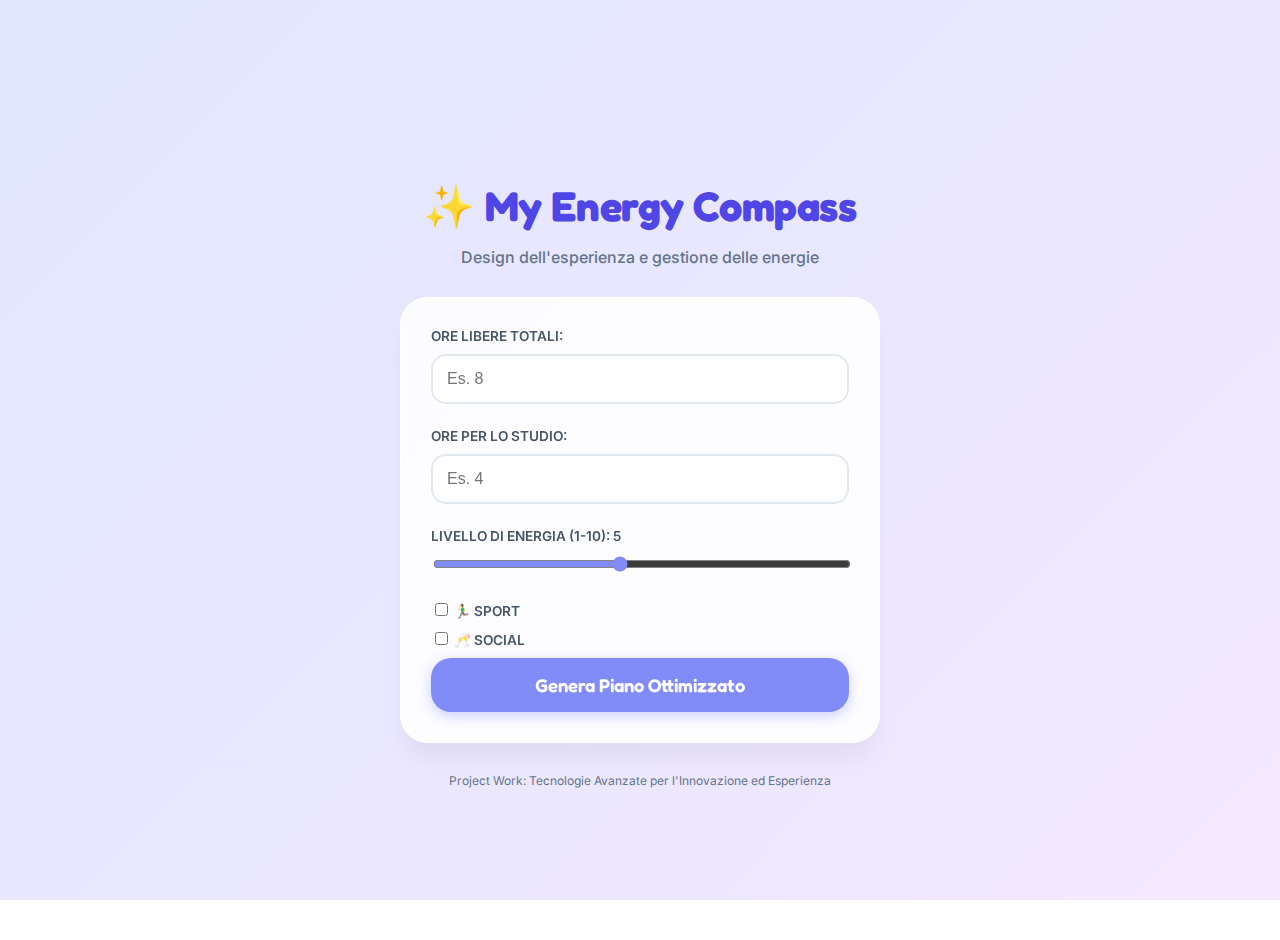
<file: index.html>
<!DOCTYPE html>
<html lang="it">
<head>
    <meta charset="UTF-8">
    <meta name="viewport" content="width=device-width, initial-scale=1.0">
    <title>My Energy Compass | AI Planner</title>
    <link href="https://fonts.googleapis.com/css2?family=Fredoka:wght@400;600;700&family=Inter:wght@400;500;600&display=swap" rel="stylesheet">
    <link rel="stylesheet" href="style.css">
</head>
<body>
    <div class="container">
        <header>
            <h1>✨ My Energy Compass</h1>
            <p class="subtitle">Design dell'esperienza e gestione delle energie</p>
        </header>

        <div class="card">
            <div class="input-group">
                <label for="oreLibere">Ore libere totali:</label>
                <input type="number" id="oreLibere" placeholder="Es. 8">
            </div>

            <div class="input-group">
                <label for="oreStudio">Ore per lo studio:</label>
                <input type="number" id="oreStudio" placeholder="Es. 4">
            </div>

            <div class="input-group">
                <label>Livello di energia (1-10): <span id="energyValue">5</span></label>
                <input type="range" id="energia" min="1" max="10" value="5">
            </div>

            <div class="checkbox-group">
                <label><input type="checkbox" id="sport"> 🏃‍♂️ Sport</label>
                <label><input type="checkbox" id="sociale"> 🥂 Social</label>
            </div>

            <button onclick="generaPiano()">Genera Piano Ottimizzato</button>
        </div>

        <div id="risultato" class="card hidden">
            <h3>📅 Il tuo Piano AI:</h3>
            <p id="outputPiano"></p>
            <div id="motivazione" class="quote"></div>
        </div>

        <div id="chat-section" class="card hidden">
            <h3>💬 Chiedi all'Assistente</h3>
            <div id="chat-window">
                <p class="ai-msg" style="text-align: center; font-size: 0.85em; background: none;">
                    Analizzo i tuoi dati... come posso aiutarti a gestire meglio la giornata?
                </p>
            </div>
            <div class="chat-input-area">
                <input type="text" id="userQuery" placeholder="Chiedimi consigli su stress o pause...">
                <button onclick="inviaMessaggio()" id="sendBtn">Invia</button>
            </div>
        </div>

        <footer style="text-align: center; margin-top: 30px; font-size: 0.75em; color: #64748b; font-family: 'Inter', sans-serif;">
            Project Work: Tecnologie Avanzate per l'Innovazione ed Esperienza
        </footer>
    </div>

    <script src="script.js"></script>
</body>
</html>
</file>
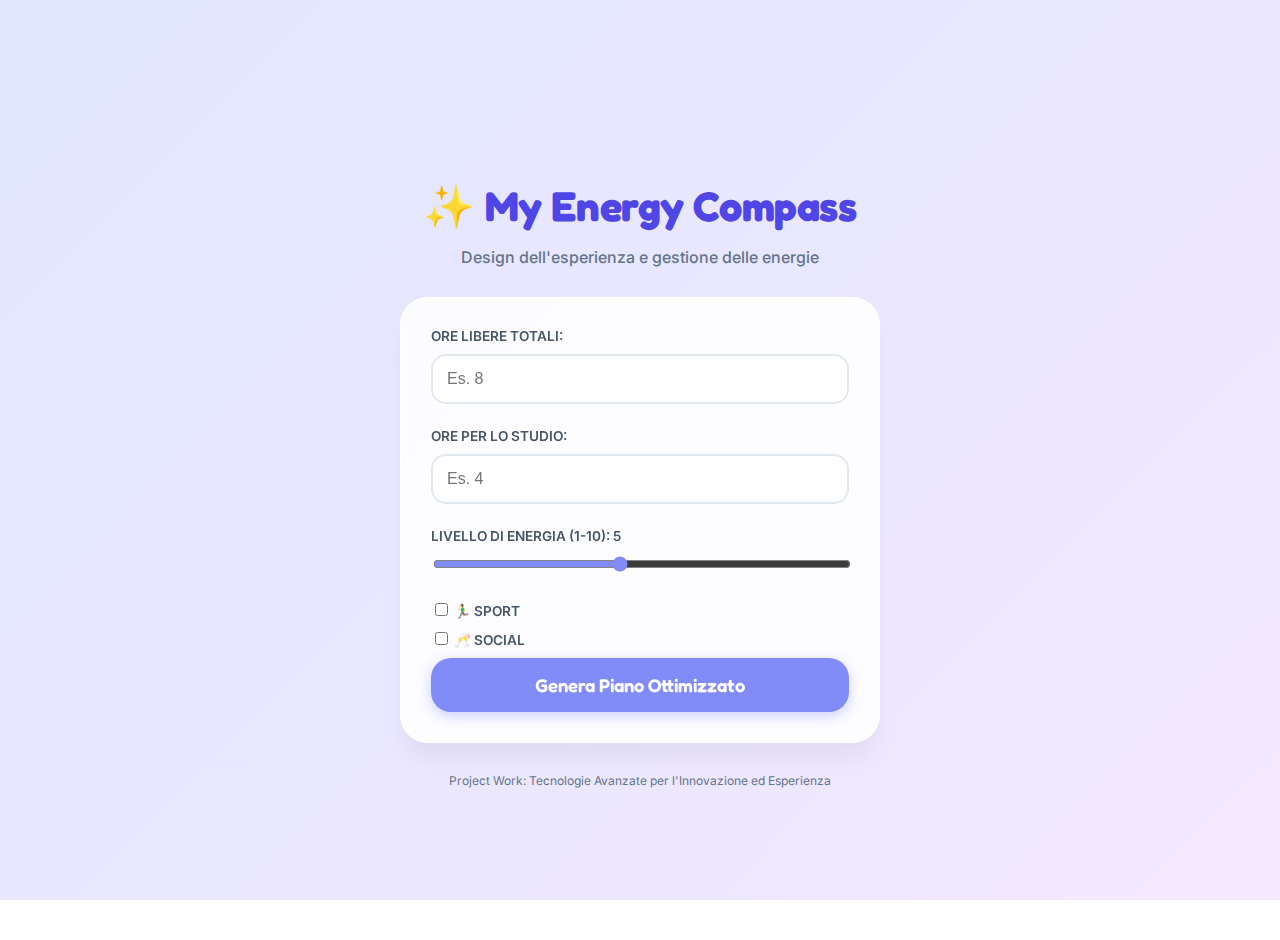
<file: web app/index.html>
<!DOCTYPE html>
<html lang="it">
<head>
    <meta charset="UTF-8">
    <meta name="viewport" content="width=device-width, initial-scale=1.0">
    <title>My Energy Compass | AI Planner</title>
    <link href="https://fonts.googleapis.com/css2?family=Fredoka:wght@400;600;700&family=Inter:wght@400;500;600&display=swap" rel="stylesheet">
    <link rel="stylesheet" href="style.css">
</head>
<body>
    <div class="container">
        <header>
            <h1>✨ My Energy Compass</h1>
            <p class="subtitle">Design dell'esperienza e gestione delle energie</p>
        </header>

        <div class="card">
            <div class="input-group">
                <label for="oreLibere">Ore libere totali:</label>
                <input type="number" id="oreLibere" placeholder="Es. 8">
            </div>

            <div class="input-group">
                <label for="oreStudio">Ore per lo studio:</label>
                <input type="number" id="oreStudio" placeholder="Es. 4">
            </div>

            <div class="input-group">
                <label>Livello di energia (1-10): <span id="energyValue">5</span></label>
                <input type="range" id="energia" min="1" max="10" value="5">
            </div>

            <div class="checkbox-group">
                <label><input type="checkbox" id="sport"> 🏃‍♂️ Sport</label>
                <label><input type="checkbox" id="sociale"> 🥂 Social</label>
            </div>

            <button onclick="generaPiano()">Genera Piano Ottimizzato</button>
        </div>

        <div id="risultato" class="card hidden">
            <h3>📅 Il tuo Piano AI:</h3>
            <p id="outputPiano"></p>
            <div id="motivazione" class="quote"></div>
        </div>

        <div id="chat-section" class="card hidden">
            <h3>💬 Chiedi all'Assistente</h3>
            <div id="chat-window">
                <p class="ai-msg" style="text-align: center; font-size: 0.85em; background: none;">
                    Analizzo i tuoi dati... come posso aiutarti a gestire meglio la giornata?
                </p>
            </div>
            <div class="chat-input-area">
                <input type="text" id="userQuery" placeholder="Chiedimi consigli su stress o pause...">
                <button onclick="inviaMessaggio()" id="sendBtn">Invia</button>
            </div>
        </div>

        <footer style="text-align: center; margin-top: 30px; font-size: 0.75em; color: #64748b; font-family: 'Inter', sans-serif;">
            Project Work: Tecnologie Avanzate per l'Innovazione ed Esperienza
        </footer>
    </div>

    <script src="script.js"></script>
</body>
</html>
</file>
<file: style.css>
/* --- VARIABILI E BASE --- */
:root {
    /* Colori estratti dal gradiente di sfondo per massima armonia */
    --primary: #818cf8;           /* Lilla/Indaco armonioso */
    --primary-hover: #6366f1;     /* Viola più profondo */
    --bg-gradient: linear-gradient(135deg, #e0e7ff 0%, #f3e8ff 100%);
    --card-bg: rgba(255, 255, 255, 0.88);
    --text-main: #1e293b;
    --text-muted: #64748b;
    --ai-bubble: #f1f5f9;
}

body {
    /* Inter per i testi piccoli, Fredoka verrà usato per titoli e bottoni */
    font-family: 'Inter', system-ui, sans-serif;
    background: var(--bg-gradient);
    background-attachment: fixed;
    min-height: 100vh;
    margin: 0;
    display: flex;
    justify-content: center;
    align-items: center;
    padding: 20px;
    color: var(--text-main);
}

.container {
    max-width: 480px;
    width: 100%;
    animation: fadeIn 0.8s ease-out;
}

/* --- TITOLO (Morbido e Grosso) --- */
h1 { 
    font-family: 'Fredoka', sans-serif;
    font-size: 2.6rem; /* Ingrandito */
    font-weight: 700;
    color: #4f46e5;
    text-align: center; 
    margin-bottom: 5px; 
    letter-spacing: -0.01em;
}

.subtitle { 
    text-align: center; 
    color: var(--text-muted); 
    margin-bottom: 30px; 
    font-size: 1rem;
    font-weight: 500;
}

/* --- CARDS (Glassmorphism) --- */
.card {
    background: var(--card-bg);
    backdrop-filter: blur(12px);
    -webkit-backdrop-filter: blur(12px);
    padding: 30px;
    border-radius: 28px; /* Più arrotondato */
    box-shadow: 0 20px 25px -5px rgba(0, 0, 0, 0.05);
    border: 1px solid rgba(255, 255, 255, 0.7);
    margin-bottom: 20px;
}

.hidden { display: none; }

/* --- INPUTS --- */
.input-group { margin-bottom: 24px; }

label { 
    display: block; 
    font-weight: 600; 
    margin-bottom: 10px; 
    color: #475569;
    font-size: 0.85rem;
    text-transform: uppercase;
}

input[type="number"], input[type="text"] {
    width: 100%;
    padding: 14px;
    border: 2px solid #e2e8f0;
    border-radius: 15px;
    font-size: 1rem;
    background: white;
    box-sizing: border-box;
    transition: all 0.2s ease;
}

input[type="number"]:focus, input[type="text"]:focus {
    outline: none;
    border-color: var(--primary);
    box-shadow: 0 0 0 4px rgba(129, 140, 248, 0.2);
}

/* Slider Custom */
input[type="range"] {
    width: 100%;
    accent-color: var(--primary);
}

/* --- BOTTONI (Abbinati allo sfondo e Morbidi) --- */
button {
    font-family: 'Fredoka', sans-serif;
    width: 100%;
    padding: 16px;
    background: var(--primary); /* Colore armonizzato */
    color: white;
    border: none;
    border-radius: 20px; /* Molto arrotondato */
    font-size: 1.15rem;
    font-weight: 600;
    cursor: pointer;
    transition: all 0.3s cubic-bezier(0.175, 0.885, 0.32, 1.275);
    box-shadow: 0 4px 14px rgba(129, 140, 248, 0.4);
}

button:hover {
    background: var(--primary-hover);
    transform: scale(1.03); /* Effetto morbido al passaggio */
    box-shadow: 0 8px 20px rgba(99, 102, 241, 0.4);
}

/* --- CHAT E RISULTATI --- */
.quote {
    background: #f8fafc;
    padding: 15px;
    border-radius: 15px;
    font-style: italic;
    color: var(--primary-hover);
    text-align: center;
    margin-top: 20px;
    border: 1px dashed #cbd5e0;
}

#chat-window {
    height: 280px;
    overflow-y: auto;
    display: flex;
    flex-direction: column;
    gap: 12px;
    padding: 15px;
    background: rgba(255, 255, 255, 0.5);
    border-radius: 20px;
    margin-bottom: 15px;
    border: 1px solid #f1f5f9;
}

.user-msg {
    align-self: flex-end;
    background: var(--primary);
    color: white;
    padding: 12px 18px;
    border-radius: 20px 20px 4px 20px;
    font-size: 0.95rem;
}

.ai-msg {
    align-self: flex-start;
    background: var(--ai-bubble);
    padding: 12px 18px;
    border-radius: 20px 20px 20px 4px;
    font-size: 0.95rem;
    animation: slideUp 0.4s ease-out;
}

.chat-input-area {
    display: flex;
    gap: 10px;
}

#sendBtn {
    width: 90px;
    padding: 10px;
    font-size: 0.9rem;
}

/* --- ANIMAZIONI --- */
@keyframes fadeIn {
    from { opacity: 0; transform: translateY(20px); }
    to { opacity: 1; transform: translateY(0); }
}

@keyframes slideUp {
    from { opacity: 0; transform: translateY(10px); }
    to { opacity: 1; transform: translateY(0); }
}
</file>
<file: web app/style.css>
/* --- VARIABILI E BASE --- */
:root {
    /* Colori estratti dal gradiente di sfondo per massima armonia */
    --primary: #818cf8;           /* Lilla/Indaco armonioso */
    --primary-hover: #6366f1;     /* Viola più profondo */
    --bg-gradient: linear-gradient(135deg, #e0e7ff 0%, #f3e8ff 100%);
    --card-bg: rgba(255, 255, 255, 0.88);
    --text-main: #1e293b;
    --text-muted: #64748b;
    --ai-bubble: #f1f5f9;
}

body {
    /* Inter per i testi piccoli, Fredoka verrà usato per titoli e bottoni */
    font-family: 'Inter', system-ui, sans-serif;
    background: var(--bg-gradient);
    background-attachment: fixed;
    min-height: 100vh;
    margin: 0;
    display: flex;
    justify-content: center;
    align-items: center;
    padding: 20px;
    color: var(--text-main);
}

.container {
    max-width: 480px;
    width: 100%;
    animation: fadeIn 0.8s ease-out;
}

/* --- TITOLO (Morbido e Grosso) --- */
h1 { 
    font-family: 'Fredoka', sans-serif;
    font-size: 2.6rem; /* Ingrandito */
    font-weight: 700;
    color: #4f46e5;
    text-align: center; 
    margin-bottom: 5px; 
    letter-spacing: -0.01em;
}

.subtitle { 
    text-align: center; 
    color: var(--text-muted); 
    margin-bottom: 30px; 
    font-size: 1rem;
    font-weight: 500;
}

/* --- CARDS (Glassmorphism) --- */
.card {
    background: var(--card-bg);
    backdrop-filter: blur(12px);
    -webkit-backdrop-filter: blur(12px);
    padding: 30px;
    border-radius: 28px; /* Più arrotondato */
    box-shadow: 0 20px 25px -5px rgba(0, 0, 0, 0.05);
    border: 1px solid rgba(255, 255, 255, 0.7);
    margin-bottom: 20px;
}

.hidden { display: none; }

/* --- INPUTS --- */
.input-group { margin-bottom: 24px; }

label { 
    display: block; 
    font-weight: 600; 
    margin-bottom: 10px; 
    color: #475569;
    font-size: 0.85rem;
    text-transform: uppercase;
}

input[type="number"], input[type="text"] {
    width: 100%;
    padding: 14px;
    border: 2px solid #e2e8f0;
    border-radius: 15px;
    font-size: 1rem;
    background: white;
    box-sizing: border-box;
    transition: all 0.2s ease;
}

input[type="number"]:focus, input[type="text"]:focus {
    outline: none;
    border-color: var(--primary);
    box-shadow: 0 0 0 4px rgba(129, 140, 248, 0.2);
}

/* Slider Custom */
input[type="range"] {
    width: 100%;
    accent-color: var(--primary);
}

/* --- BOTTONI (Abbinati allo sfondo e Morbidi) --- */
button {
    font-family: 'Fredoka', sans-serif;
    width: 100%;
    padding: 16px;
    background: var(--primary); /* Colore armonizzato */
    color: white;
    border: none;
    border-radius: 20px; /* Molto arrotondato */
    font-size: 1.15rem;
    font-weight: 600;
    cursor: pointer;
    transition: all 0.3s cubic-bezier(0.175, 0.885, 0.32, 1.275);
    box-shadow: 0 4px 14px rgba(129, 140, 248, 0.4);
}

button:hover {
    background: var(--primary-hover);
    transform: scale(1.03); /* Effetto morbido al passaggio */
    box-shadow: 0 8px 20px rgba(99, 102, 241, 0.4);
}

/* --- CHAT E RISULTATI --- */
.quote {
    background: #f8fafc;
    padding: 15px;
    border-radius: 15px;
    font-style: italic;
    color: var(--primary-hover);
    text-align: center;
    margin-top: 20px;
    border: 1px dashed #cbd5e0;
}

#chat-window {
    height: 280px;
    overflow-y: auto;
    display: flex;
    flex-direction: column;
    gap: 12px;
    padding: 15px;
    background: rgba(255, 255, 255, 0.5);
    border-radius: 20px;
    margin-bottom: 15px;
    border: 1px solid #f1f5f9;
}

.user-msg {
    align-self: flex-end;
    background: var(--primary);
    color: white;
    padding: 12px 18px;
    border-radius: 20px 20px 4px 20px;
    font-size: 0.95rem;
}

.ai-msg {
    align-self: flex-start;
    background: var(--ai-bubble);
    padding: 12px 18px;
    border-radius: 20px 20px 20px 4px;
    font-size: 0.95rem;
    animation: slideUp 0.4s ease-out;
}

.chat-input-area {
    display: flex;
    gap: 10px;
}

#sendBtn {
    width: 90px;
    padding: 10px;
    font-size: 0.9rem;
}

/* --- ANIMAZIONI --- */
@keyframes fadeIn {
    from { opacity: 0; transform: translateY(20px); }
    to { opacity: 1; transform: translateY(0); }
}

@keyframes slideUp {
    from { opacity: 0; transform: translateY(10px); }
    to { opacity: 1; transform: translateY(0); }
}
</file>
